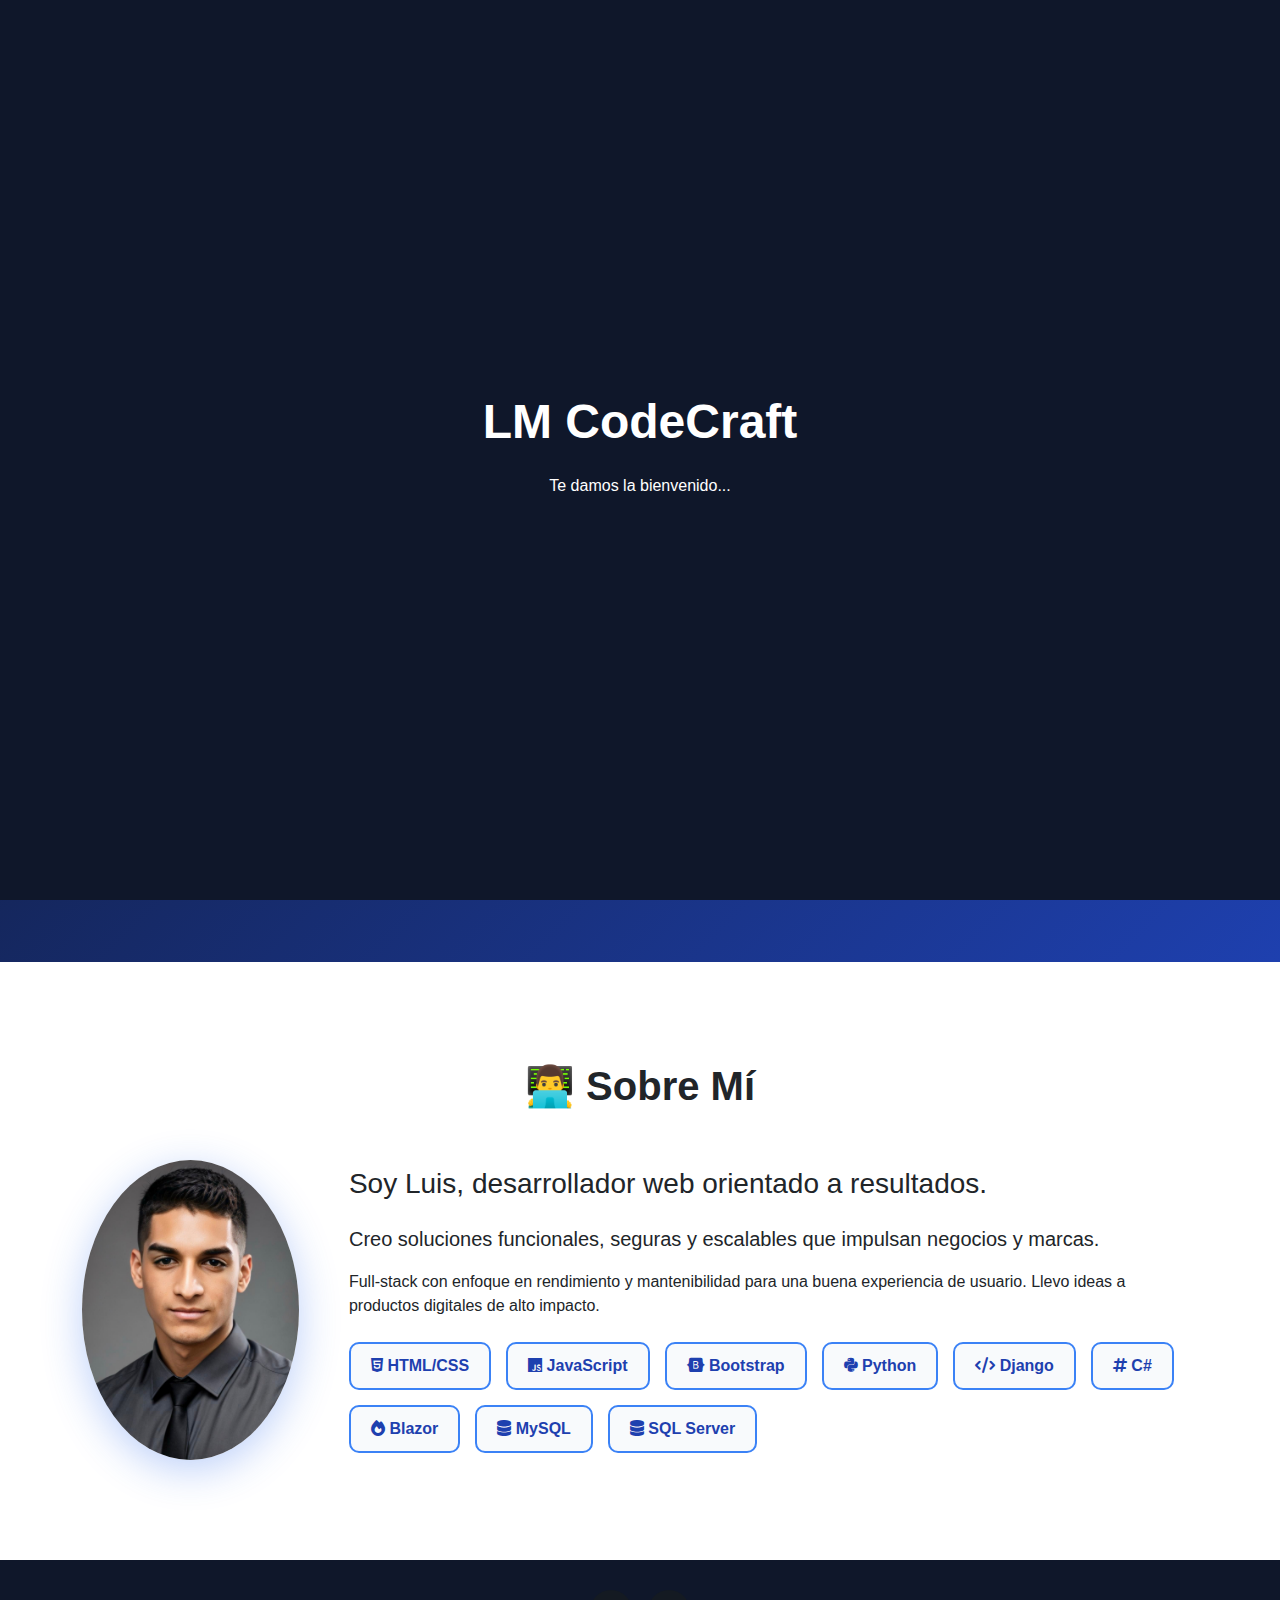
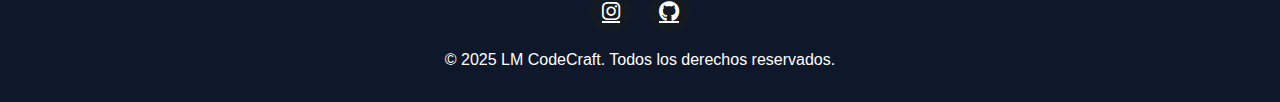
<file: index.html>
<!DOCTYPE html>
<html lang="es">
<head>
  <meta charset="utf-8" />
  <meta name="viewport" content="width=device-width, initial-scale=1" />
  <title>LM CodeCraft — Desarrollo Web Profesional</title>
  <link rel="icon" type="image/png" href="img/logos/LM.png">
  <link href="https://cdn.jsdelivr.net/npm/bootstrap@5.3.3/dist/css/bootstrap.min.css" rel="stylesheet">
  <link href="https://cdnjs.cloudflare.com/ajax/libs/font-awesome/6.5.2/css/all.min.css" rel="stylesheet">
  <link rel="stylesheet" href="style/style.css">
</head>
<body>
  <!-- Loader -->
  <div id="loader">
    <div class="loader-content">
      <div class="loader-logo">LM CodeCraft</div>
      <p class="mt-3">Te damos la bienvenido...</p>
    </div>
  </div>

  <!-- Navbar -->
  <nav class="navbar navbar-expand-lg navbar-dark sticky-top">
    <div class="container">
      <a class="navbar-brand d-flex align-items-center gap-2" href="index.html">
        <img src="img/logos/LM.png" alt="LM" width="28" height="28" class="rounded"> LM CodeCraft
      </a>
      <button class="navbar-toggler" type="button" data-bs-toggle="collapse" data-bs-target="#nav">
        <span class="navbar-toggler-icon"></span>
      </button>
      <div id="nav" class="collapse navbar-collapse">
        <ul class="navbar-nav ms-auto">
          <li class="nav-item"><a class="nav-link" href="#sobre-mi">Sobre mí</a></li>
          <li class="nav-item"><a class="nav-link" href="proyectos.html">Proyectos</a></li>
          <li class="nav-item"><a class="nav-link" href="servicios.html">Servicios</a></li>
          <li class="nav-item"><a class="nav-link" href="contacto.html">Contacto</a></li>
        </ul>
      </div>
    </div>
  </nav>

  <!-- Hero -->
  <section id="inicio" class="hero">
    <div class="container">
      <div class="row align-items-center">
        <div class="col-lg-8 hero-content">
          <h1>LM CodeCraft</h1>
          <p class="hero-tagline">👉 Tu visión, mi código: hago realidad tu proyecto web.</p>
          <div class="cta-buttons d-grid gap-3 d-sm-flex">
            <a href="proyectos.html" class="btn btn-primary-custom">Ver proyectos</a>
            <a href="contacto.html" class="btn btn-outline-custom">Solicitar web</a>
          </div>
        </div>
      </div>
    </div>
  </section>

  <!-- Sobre mí -->
  <section id="sobre-mi">
    <div class="container">
      <h2 class="section-title">👨‍💻 Sobre Mí</h2>
      <div class="about-content">
        <img src="img/logos/myself.jpg" alt="Luis — Desarrollador web" class="about-image object-fit-cover">
        <div class="flex-grow-1">
          <h3 class="mb-4">Soy Luis, desarrollador web orientado a resultados.</h3>
          <p class="lead">Creo soluciones funcionales, seguras y escalables que impulsan negocios y marcas.</p>
          <p>Full-stack con enfoque en rendimiento y mantenibilidad para una buena experiencia de usuario. Llevo ideas a productos digitales de alto impacto.</p>
          <div class="tech-stack">
            <span class="tech-item"><i class="fab fa-html5"></i> HTML/CSS</span>
            <span class="tech-item"><i class="fab fa-js"></i> JavaScript</span>
            <span class="tech-item"><i class="fab fa-bootstrap"></i> Bootstrap</span>
            <span class="tech-item"><i class="fab fa-python"></i> Python</span>
            <span class="tech-item"><i class="fas fa-code"></i> Django</span>
            <span class="tech-item"><i class="fas fa-hashtag"></i> C#</span>
            <span class="tech-item"><i class="fas fa-fire"></i> Blazor</span>
            <span class="tech-item"><i class="fas fa-database"></i> MySQL</span>
            <span class="tech-item"><i class="fas fa-database"></i> SQL Server</span>
          </div>
        </div>
      </div>
    </div>
  </section>

  <!-- Footer -->
 <footer>
  <div class="container">
    <!-- Redes sociales -->
    <div class="social-links mb-3">
      <a href="https://www.instagram.com/lm_codecraft?igsh=MWN2MnhzeWh6NnI1Mw%3D%3D&utm_source=qr" target="_blank" rel="noopener noreferrer" class="social-icon instagram" aria-label="Instagram">
        <i class="fab fa-instagram"></i>
      </a>
      <a href="https://github.com/luissm4" target="_blank" rel="noopener noreferrer" class="social-icon github" aria-label="GitHub">
        <i class="fab fa-github"></i>
      </a>
    </div>

    <p class="mb-0">&copy; 2025 LM CodeCraft. Todos los derechos reservados.</p>
  </div>
 </footer>


  <script src="https://cdn.jsdelivr.net/npm/bootstrap@5.3.3/dist/js/bootstrap.bundle.min.js"></script>
  <script src="js/main.js"></script>
</body>
</html>
</file>
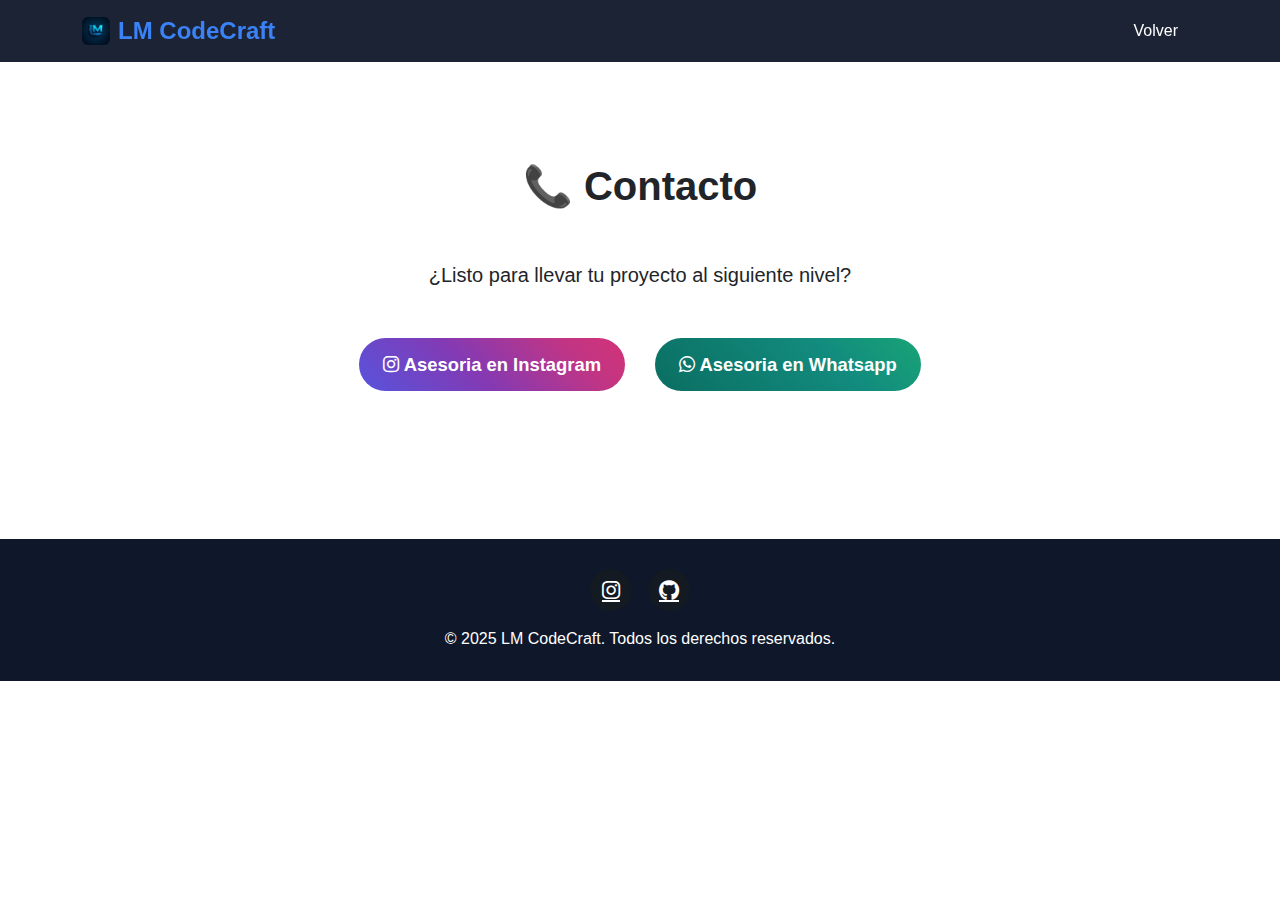
<file: contacto.html>
<!DOCTYPE html>
<html lang="es">
<head>
  <meta charset="utf-8" />
  <meta name="viewport" content="width=device-width, initial-scale=1" />
  <title>LM CodeCraft — Contacto</title>
  <link rel="icon" type="image/png" href="img/logos/LM.png">
  <link href="https://cdn.jsdelivr.net/npm/bootstrap@5.3.3/dist/css/bootstrap.min.css" rel="stylesheet">
  <link href="https://cdnjs.cloudflare.com/ajax/libs/font-awesome/6.5.2/css/all.min.css" rel="stylesheet">
  <link rel="stylesheet" href="style/style.css">
</head>
<body>
  <!-- Navbar -->
  <nav class="navbar navbar-expand-lg navbar-dark sticky-top">
    <div class="container">
      <a class="navbar-brand d-flex align-items-center gap-2" href="index.html">
        <img src="img/logos/LM.png" alt="LM" width="28" height="28" class="rounded"> LM CodeCraft
      </a>
      <button class="navbar-toggler" type="button" data-bs-toggle="collapse" data-bs-target="#nav">
        <span class="navbar-toggler-icon"></span>
      </button>
      <div id="nav" class="collapse navbar-collapse">
        <ul class="navbar-nav ms-auto">
          <li class="nav-item"><a class="nav-link" href="index.html">Volver</a></li>
        </ul>
      </div>
    </div>
  </nav>

  <!-- Contacto -->
  <section id="contacto">
    <div class="container">
      <h2 class="section-title">📞 Contacto</h2>
      <p class="text-center lead mb-5">¿Listo para llevar tu proyecto al siguiente nivel?</p>

      <div class="contact-methods mb-5">
        <a href="https://www.instagram.com/lm_codecraft?igsh=MWN2MnhzeWh6NnI1Mw%3D%3D&utm_source=qr" target="_blank" rel="noopener noreferrer" class="contact-btn instagram"><i class="fab fa-instagram"></i>  Asesoria en Instagram</a>
        <!-- <a href="mailto:contacto@lmcodecraft.com" class="contact-btn email"> <i class="fas fa-envelope"> </i> Enviar email</a> -->
        <a href="https://wa.me/573024320955?text=👋%20Hola%20Luis!%20Vi%20tu%20portafolio%20LM%20CodeCraft.%20Estoy%20interesado%20en%20una%20página%20web%20y%20quisiera%20asesoría." target="_blank" rel="noopener noreferrer" class="contact-btn whatsapp"><i class="fab fa-whatsapp"></i>  Asesoria en Whatsapp</a>
      </div>

    </div>
  </section>

  <!-- Footer -->
  <footer>
  <div class="container">
    <!-- Redes sociales -->
    <div class="social-links mb-3">
      <a href="https://www.instagram.com/lm_codecraft?igsh=MWN2MnhzeWh6NnI1Mw%3D%3D&utm_source=qr" target="_blank" rel="noopener noreferrer" class="social-icon instagram" aria-label="Instagram">
        <i class="fab fa-instagram"></i>
      </a>
      <a href="https://github.com/luissm4" target="_blank" rel="noopener noreferrer" class="social-icon github" aria-label="GitHub">
        <i class="fab fa-github"></i>
      </a>
    </div>

    <p class="mb-0">&copy; 2025 LM CodeCraft. Todos los derechos reservados.</p>
  </div>
  </footer>

  <script src="https://cdn.jsdelivr.net/npm/bootstrap@5.3.3/dist/js/bootstrap.bundle.min.js"></script>
  <script src="js/main.js"></script>
</body>
</html>
</file>
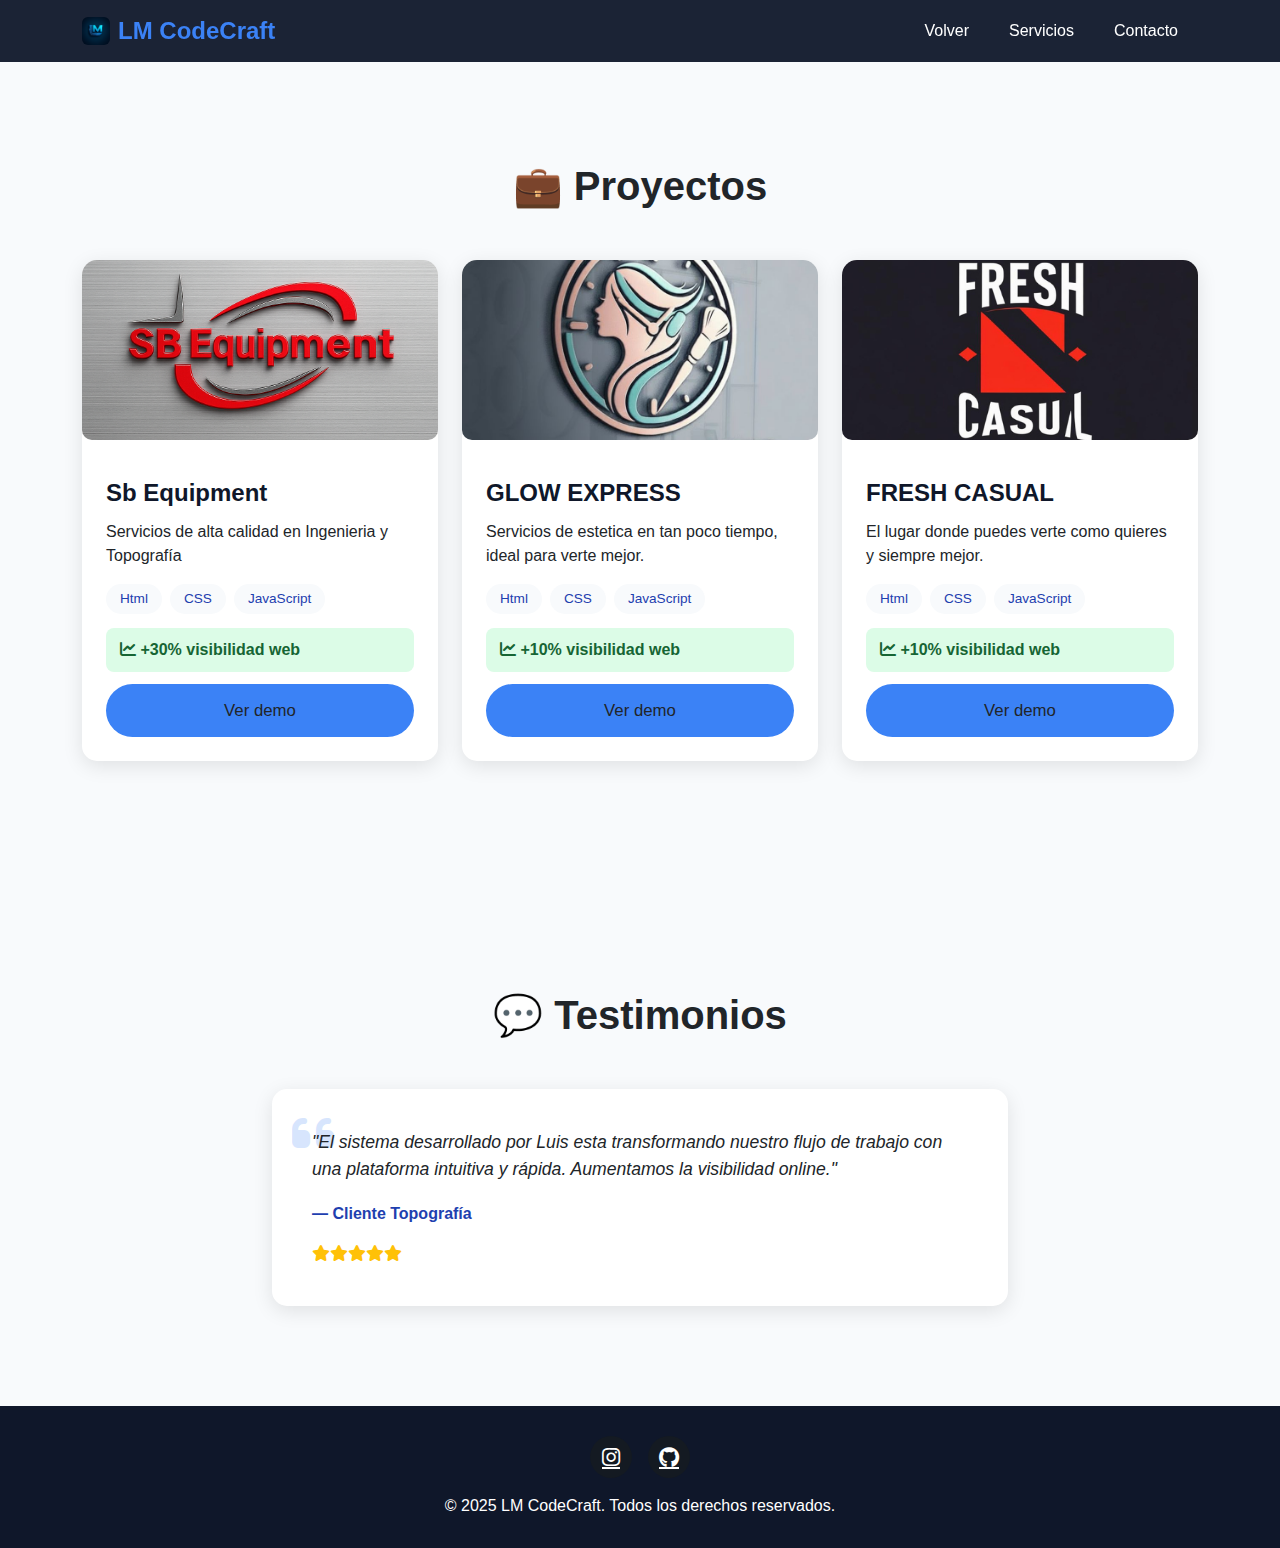
<file: proyectos.html>
<!DOCTYPE html>
<html lang="es">
<head>
  <meta charset="utf-8" />
  <meta name="viewport" content="width=device-width, initial-scale=1" />
  <title>LM CodeCraft — Proyectos</title>
  <link rel="icon" type="image/png" href="img/logos/LM.png">
  <link href="https://cdn.jsdelivr.net/npm/bootstrap@5.3.3/dist/css/bootstrap.min.css" rel="stylesheet">
  <link href="https://cdnjs.cloudflare.com/ajax/libs/font-awesome/6.5.2/css/all.min.css" rel="stylesheet">
  <link rel="stylesheet" href="style/style.css">
</head>
<body>
  <!-- Navbar -->
  <nav class="navbar navbar-expand-lg navbar-dark sticky-top">
    <div class="container">
      <a class="navbar-brand d-flex align-items-center gap-2" href="index.html">
        <img src="img/logos/LM.png" alt="LM" width="28" height="28" class="rounded"> LM CodeCraft
      </a>
      <button class="navbar-toggler" type="button" data-bs-toggle="collapse" data-bs-target="#nav">
        <span class="navbar-toggler-icon"></span>
      </button>
      <div id="nav" class="collapse navbar-collapse">
        <ul class="navbar-nav ms-auto">
          <li class="nav-item"><a class="nav-link" href="index.html">Volver</a></li>
          <li class="nav-item"><a class="nav-link" href="servicios.html">Servicios</a></li>
          <li class="nav-item"><a class="nav-link" href="contacto.html">Contacto</a></li>
        </ul>
      </div>
    </div>
  </nav>

  <!-- Proyectos -->
  <section id="proyectos">
    <div class="container">
      <h2 class="section-title">💼 Proyectos</h2>
      <div class="row">
        <!-- Proyecto sb -->
         
        <div class="col-lg-4 col-md-6">
          <div class="project-card">
            <div class="project-img">
              <img src="img/sb/sb.png" alt="Logo SB Equipment" class="project-logo">
            </div> 
            <div class="project-content">
              <h3 class="project-title">Sb Equipment</h3>
              <p>Servicios de alta calidad en Ingenieria y Topografía</p>
              <div class="project-stack">
                <span class="stack-badge">Html</span>
                <span class="stack-badge">CSS</span>
                <span class="stack-badge">JavaScript</span>
              </div>
              <div class="project-result"><i class="fas fa-chart-line"></i> +30% visibilidad web</div>
              <a href="https://luissm4.github.io/SB-Equipment/" target="_blank" rel="noopener noreferrer" class="btn btn-primary-custom w-100">Ver demo</a>
            </div>
          </div>
        </div>
        <!-- Proyecto ge -->
        <div class="col-lg-4 col-md-6">
          <div class="project-card">
            <div class="project-img">
              <img src="img/ge/lge.jpg" alt="Logo GLOW_EXPRESS" class="project-logo">
            </div> 
            <div class="project-content">
              <h3 class="project-title">GLOW EXPRESS</h3>
              <p>Servicios de estetica en tan poco tiempo, ideal para verte mejor.</p>
              <div class="project-stack">
                <span class="stack-badge">Html</span>
                <span class="stack-badge">CSS</span>
                <span class="stack-badge">JavaScript</span>
              </div>
              <div class="project-result"><i class="fas fa-chart-line"></i> +10% visibilidad web</div>
              <a href="https://luissm4.github.io/GLOW_EXPRESS/" target="_blank" rel="noopener noreferrer" class="btn btn-primary-custom w-100">Ver demo</a>
            </div>
          </div>
        </div>
        <!-- Proyecto tienda de ropa -->
        <div class="col-lg-4 col-md-6">
          <div class="project-card">
            <div class="project-img">
              <img src="img/fc/fcasual.png" alt="Logo fresh-casual" class="project-logo">
            </div> 
            <div class="project-content">
              <h3 class="project-title">FRESH CASUAL</h3>
              <p>El lugar donde puedes verte como quieres y siempre mejor.</p>
              <div class="project-stack">
                <span class="stack-badge">Html</span>
                <span class="stack-badge">CSS</span>
                <span class="stack-badge">JavaScript</span>
              </div>
              <div class="project-result"><i class="fas fa-chart-line"></i> +10% visibilidad web</div>
              <a href="https://luissm4.github.io/fresh_casual/" target="_blank" rel="noopener noreferrer" class="btn btn-primary-custom w-100">Ver demo</a>
            </div>
          </div>
        </div>

      </div>
    </div>
  </section>

  <!-- Testimonios -->
  <section id="testimonios">
    <div class="container">
      <h2 class="section-title">💬 Testimonios</h2>
      <div class="row justify-content-center">
        <div class="col-lg-8">
          <div class="testimonial-card">
            <i class="fas fa-quote-left quote-icon"></i>
            <p class="testimonial-text">
              "El sistema desarrollado por Luis esta transformando nuestro flujo de trabajo con una plataforma intuitiva y rápida. Aumentamos la visibilidad online."
            </p>
            <p class="testimonial-author">— Cliente Topografía</p>
            <div class="text-warning">
              <i class="fas fa-star"></i><i class="fas fa-star"></i><i class="fas fa-star"></i><i class="fas fa-star"></i><i class="fas fa-star"></i>
            </div>
          </div>
        </div>
      </div>
    </div>
  </section>

  <!-- Footer -->
  <footer>
  <div class="container">
    <!-- Redes sociales -->
    <div class="social-links mb-3">
      <a href="https://www.instagram.com/lm_codecraft?igsh=MWN2MnhzeWh6NnI1Mw%3D%3D&utm_source=qr" target="_blank" rel="noopener noreferrer" class="social-icon instagram" aria-label="Instagram">
        <i class="fab fa-instagram"></i>
      </a>
      <a href="https://github.com/luissm4" target="_blank" rel="noopener noreferrer" class="social-icon github" aria-label="GitHub">
        <i class="fab fa-github"></i>
      </a>
    </div>

    <p class="mb-0">&copy; 2025 LM CodeCraft. Todos los derechos reservados.</p>
  </div>
  </footer>

  <script src="https://cdn.jsdelivr.net/npm/bootstrap@5.3.3/dist/js/bootstrap.bundle.min.js"></script>
  <script src="js/main.js"></script>
</body>
</html>
</file>
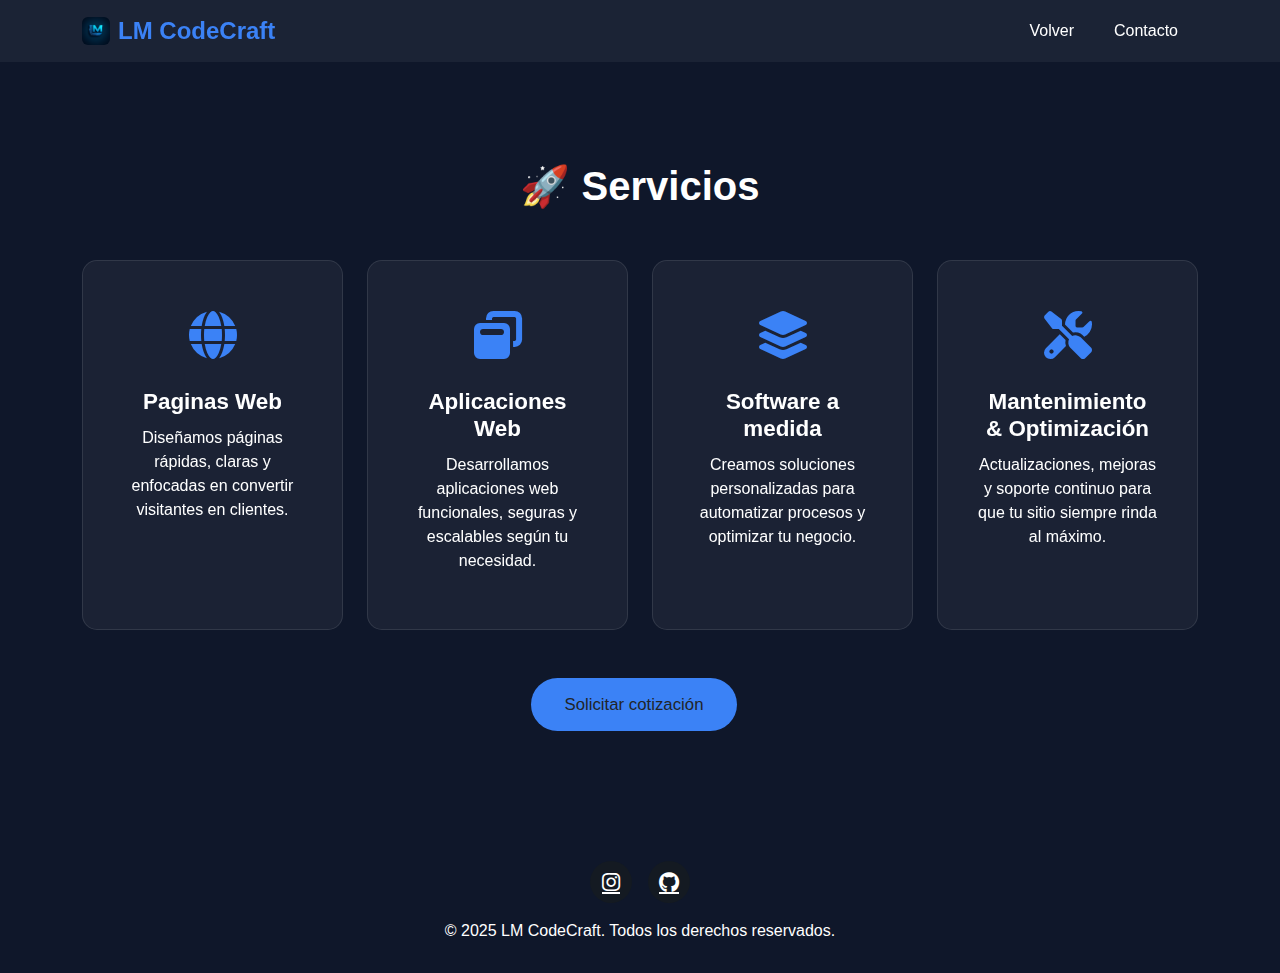
<file: servicios.html>
<!DOCTYPE html>
<html lang="es">
<head>
  <meta charset="utf-8" />
  <meta name="viewport" content="width=device-width, initial-scale=1" />
  <title>LM CodeCraft — Servicios</title>
  <link rel="icon" type="image/png" href="img/logos/LM.png">
  <link href="https://cdn.jsdelivr.net/npm/bootstrap@5.3.3/dist/css/bootstrap.min.css" rel="stylesheet">
  <link href="https://cdnjs.cloudflare.com/ajax/libs/font-awesome/6.5.2/css/all.min.css" rel="stylesheet">
  <link rel="stylesheet" href="style/style.css">
</head>
<body>
  <!-- Navbar -->
  <nav class="navbar navbar-expand-lg navbar-dark sticky-top">
    <div class="container">
      <a class="navbar-brand d-flex align-items-center gap-2" href="index.html">
        <img src="img/logos/LM.png" alt="LM" width="28" height="28" class="rounded"> LM CodeCraft
      </a>
      <button class="navbar-toggler" type="button" data-bs-toggle="collapse" data-bs-target="#nav">
        <span class="navbar-toggler-icon"></span>
      </button>
      <div id="nav" class="collapse navbar-collapse">
        <ul class="navbar-nav ms-auto">
          <li class="nav-item"><a class="nav-link" href="index.html">Volver</a></li>
          <li class="nav-item"><a class="nav-link" href="contacto.html">Contacto</a></li>
        </ul>
      </div>
    </div>
  </nav>

  <!-- Servicios -->
  <section id="servicios">
    <div class="container">
      <h2 class="section-title">🚀 Servicios</h2>
      <div class="row g-4">
        <div class="col-lg-3 col-md-6">
          <div class="service-card">
            <div class="service-icon"><i class="fas fa-globe"></i></div>
            <h3 class="service-title">Paginas Web</h3>
            <p>Diseñamos páginas rápidas, claras y enfocadas en convertir visitantes en clientes.</p>
          </div>
        </div>
        <div class="col-lg-3 col-md-6">
          <div class="service-card">
            <div class="service-icon"><i class="fas fa-window-restore"></i></div>
            <h3 class="service-title">Aplicaciones Web</h3>
            <p>Desarrollamos aplicaciones web funcionales, seguras y escalables según tu necesidad.</p>
          </div>
        </div>
        <div class="col-lg-3 col-md-6">
          <div class="service-card">
            <div class="service-icon"><i class="fas fa-layer-group"></i></div>
            <h3 class="service-title">Software a medida</h3>
            <p>Creamos soluciones personalizadas para automatizar procesos y optimizar tu negocio.</p>
          </div>
        </div>
        
        <div class="col-lg-3 col-md-6">
          <div class="service-card">
            <div class="service-icon"><i class="fas fa-tools"></i></div>
            <h3 class="service-title">Mantenimiento & Optimización</h3>
            <p>Actualizaciones, mejoras y soporte continuo para que tu sitio siempre rinda al máximo.</p>
          </div>
        </div>
      </div>

      <div class="text-center mt-5">
        <a href="contacto.html" class="btn btn-primary-custom">Solicitar cotización</a>
      </div>
    </div>
  </section>

  <!-- Footer -->
  <footer>
  <div class="container">
    <!-- Redes sociales -->
    <div class="social-links mb-3">
      <a href="https://www.instagram.com/lm_codecraft?igsh=MWN2MnhzeWh6NnI1Mw%3D%3D&utm_source=qr" target="_blank" rel="noopener noreferrer" class="social-icon instagram" aria-label="Instagram">
        <i class="fab fa-instagram"></i>
      </a>
      <a href="https://github.com/luissm4" target="_blank" rel="noopener noreferrer" class="social-icon github" aria-label="GitHub">
        <i class="fab fa-github"></i>
      </a>
    </div>

    <p class="mb-0">&copy; 2025 LM CodeCraft. Todos los derechos reservados.</p>
  </div>
  </footer>

  <script src="https://cdn.jsdelivr.net/npm/bootstrap@5.3.3/dist/js/bootstrap.bundle.min.js"></script>
  <script src="js/main.js"></script>
</body>
</html>
</file>
<file: style/style.css>
/*  Variables  */
:root{
  --primary-color:#2563eb;
  --secondary-color:#1e40af;
  --dark-bg:#0f172a;
  --light-bg:#f8fafc;
  --accent:#3b82f6;
}

/* Reset & Base*/
*{margin:0;padding:0;box-sizing:border-box}
body{font-family:'Segoe UI',Tahoma,Geneva,Verdana,sans-serif;overflow-x:hidden}

/*  Navbar */
.navbar{background:rgba(15,23,42,.95)!important;backdrop-filter:blur(10px);transition:all .3s ease}
.navbar-brand{font-size:1.5rem;font-weight:700;color:var(--accent)!important}
.nav-link{color:#fff!important;margin:0 12px;transition:color .3s ease}
.nav-link:hover,.nav-link.active{color:var(--accent)!important}

/*  Loader  */
#loader{position:fixed;inset:0;background:var(--dark-bg);display:flex;justify-content:center;align-items:center;z-index:9999;transition:opacity .5s ease}
.loader-content{text-align:center;color:#fff}
.loader-logo{font-size:3rem;font-weight:800;animation:fadeInUp 1s ease}
@keyframes fadeInUp{from{opacity:0;transform:translateY(30px)}to{opacity:1;transform:translateY(0)}}

/* Hero */
.hero{background:linear-gradient(135deg,var(--dark-bg) 0%,var(--secondary-color) 100%);min-height:100vh;display:flex;align-items:center;color:#fff;position:relative;overflow:hidden}
.hero::before{content:'';position:absolute;width:500px;height:500px;background:var(--accent);border-radius:50%;filter:blur(150px);opacity:.2;top:-100px;right:-100px}
.hero-content{position:relative;z-index:2}
.hero h1{font-size:3.5rem;font-weight:700;margin-bottom:20px;animation:fadeInUp .8s ease}
.hero-tagline{font-size:1.5rem;margin-bottom:30px;opacity:.9;animation:fadeInUp 1s ease}
.cta-buttons{animation:fadeInUp 1.2s ease}

/*  Botones CTA  */
.btn-primary-custom{background:var(--accent);border:none;padding:14px 34px;font-size:1.05rem;border-radius:50px;transition:all .3s ease;margin-right:12px}
.btn-primary-custom:hover{background:var(--primary-color);transform:translateY(-3px);box-shadow:0 10px 30px rgba(37,99,235,.4)}
.btn-outline-custom{border:2px solid #fff;color:#fff;padding:14px 34px;font-size:1.05rem;border-radius:50px;background:transparent;transition:all .3s ease}
.btn-outline-custom:hover{background:#fff;color:var(--dark-bg);transform:translateY(-3px)}

/* Secciones (espaciado general) */
section{padding:100px 0}
.section-title{font-size:2.5rem;font-weight:700;margin-bottom:50px;text-align:center}

/* Proyectos (cards y media)*/
#proyectos{background:var(--light-bg)}
.project-card{background:#fff;border-radius:15px;overflow:hidden;box-shadow:0 5px 20px rgba(0,0,0,.1);transition:all .3s ease;margin-bottom:30px}
.project-card:hover{transform:translateY(-10px);box-shadow:0 15px 40px rgba(0,0,0,.18)}
.project-img{width:100%;height:250px;object-fit:cover;background:linear-gradient(135deg,var(--accent),var(--secondary-color));display:flex;align-items:center;justify-content:center;color:#fff;font-size:3rem}
.project-content{padding:24px}
.project-title{font-size:1.5rem;font-weight:600;margin-bottom:12px;color:var(--dark-bg)}
.project-stack{display:flex;flex-wrap:wrap;gap:8px;margin:14px 0}
.stack-badge{background:var(--light-bg);color:var(--secondary-color);padding:5px 14px;border-radius:20px;font-size:.85rem;font-weight:500}
.project-result{background:#dcfce7;color:#166534;padding:10px 14px;border-radius:8px;margin:12px 0;font-weight:600}

/*  Ajuste para que la imagen llene el bloque  */
.project-img {
  width: 100%;
  height: 180px; 
  border-radius: 10px;
  overflow: hidden;
  margin-bottom: 15px;
  background: none;
}
.project-img img {
  width: 100%;
  height: 100%;
  object-fit: cover; 
  object-position: center; 
  transition: transform 0.4s ease;
}
.project-img img:hover { transform: scale(1.05); }

/* Sobre mí */
#sobre-mi{background:#fff}
.about-content{display:flex;align-items:center;gap:50px}
.about-image{width:300px;height:300px;border-radius:50%;background:linear-gradient(135deg,var(--accent),var(--secondary-color));display:flex;align-items:center;justify-content:center;color:#fff;font-size:5rem;box-shadow:0 10px 40px rgba(37,99,235,.3)}
.tech-stack{display:flex;flex-wrap:wrap;gap:15px;margin-top:24px}
.tech-item{background:var(--light-bg);padding:10px 20px;border-radius:10px;font-weight:600;border:2px solid var(--accent);color:var(--secondary-color)}

/* Servicios*/
#servicios{background:var(--dark-bg);color:#fff}
.service-card{background:rgba(255,255,255,.05);backdrop-filter:blur(10px);border:1px solid rgba(255,255,255,.1);border-radius:15px;padding:40px;text-align:center;transition:all .3s ease;height:100%}
.service-card:hover{background:rgba(255,255,255,.1);transform:translateY(-10px)}
.service-icon{font-size:3rem;color:var(--accent);margin-bottom:16px}
.service-title{font-size:1.4rem;font-weight:700;margin-bottom:10px}

/* Testimonios*/
#testimonios{background:var(--light-bg)}
.testimonial-card{background:#fff;border-radius:15px;padding:40px;box-shadow:0 5px 20px rgba(0,0,0,.1);position:relative}
.quote-icon{font-size:3rem;color:var(--accent);opacity:.2;position:absolute;top:20px;left:20px}
.testimonial-text{font-size:1.1rem;font-style:italic;margin-bottom:20px;position:relative;z-index:2}
.testimonial-author{font-weight:700;color:var(--secondary-color)}

/*  Contacto (botones y métodos)*/
#contacto{background:#fff}
.contact-methods{display:flex;justify-content:center;gap:30px;flex-wrap:wrap}
.contact-btn{display:inline-flex;align-items:center;gap:10px;padding:20px 40px;border-radius:15px;font-size:1.15rem;font-weight:700;text-decoration:none;transition:all .3s ease}
.contact-btn.email{background:var(--accent);color:#fff}
.contact-btn.whatsapp{background:#25d366;color:#fff}
.contact-btn:hover{transform:translateY(-5px);box-shadow:0 10px 30px rgba(0,0,0,.2);color:#fff}

/* Botón Instagram con degradado oficial */
.contact-btn.instagram {
  display: inline-block;
  padding: 0.8rem 1.5rem;
  border: none;
  border-radius: 50px;
  color: white;
  font-weight: 600;
  text-decoration: none;
  background: linear-gradient(45deg, 
    #405DE6,  /* azul */
    #5B51D8,  /* morado */
    #833AB4,  /* dark pink */
    #C13584,  /* purple-red */
    #E1306C,  /* rojo */
    #FD1D1D,  /* dark orange */
    #F56040,  /* naranja */
    #FCAF45,  /* amarillo */
    #FFDC80   /* light yellow */
  );
  background-size: 300% 300%;
  transition: background-position 0.4s ease, transform 0.2s ease;
}
.contact-btn.instagram:hover {
  background-position: right center;
  transform: scale(1.05);
  color: #fff;
  text-decoration: none;
}

/* Botón WhatsApp con degradado verde */
.contact-btn.whatsapp {
  display: inline-block;
  padding: 0.8rem 1.5rem;
  border: none;
  border-radius: 50px;
  color: white;
  font-weight: 600;
  text-decoration: none;
  background: linear-gradient(45deg,
    #075E54,  /* verde oscuro clásico */
    #128C7E,  /* verde medio */
    #25D366,  /* verde WhatsApp */
    #DCF8C6   /* verde claro pastel */
  );
  background-size: 300% 300%;
  transition: background-position 0.4s ease, transform 0.2s ease;
}
.contact-btn.whatsapp:hover {
  background-position: right center;
  transform: scale(1.05);
  color: #fff;
  text-decoration: none;
}

/*Footer*/
footer{background:var(--dark-bg);color:#fff;padding:30px 0;text-align:center}
footer .social-links {display:flex;justify-content:center;gap:1rem;}
footer .social-icon {
  font-size:1.3rem;width:42px;height:42px;line-height:42px;border-radius:50%;
  display:inline-flex;align-items:center;justify-content:center;color:#fff;background:#141a22;transition:all .3s ease;
}
footer .social-icon:hover {transform:translateY(-3px);}
footer .social-icon.instagram:hover {background:linear-gradient(45deg, #833AB4, #E1306C, #FCAF45);}
footer .social-icon.github:hover {background:#24292e;}

/* Responsive */
@media (max-width:768px){
  .hero h1{font-size:2.5rem}
  .hero-tagline{font-size:1.2rem}
  .about-content{flex-direction:column;text-align:center}
  .about-image{width:200px;height:200px;font-size:3rem}
  .contact-methods{flex-direction:column}
}
</file>
